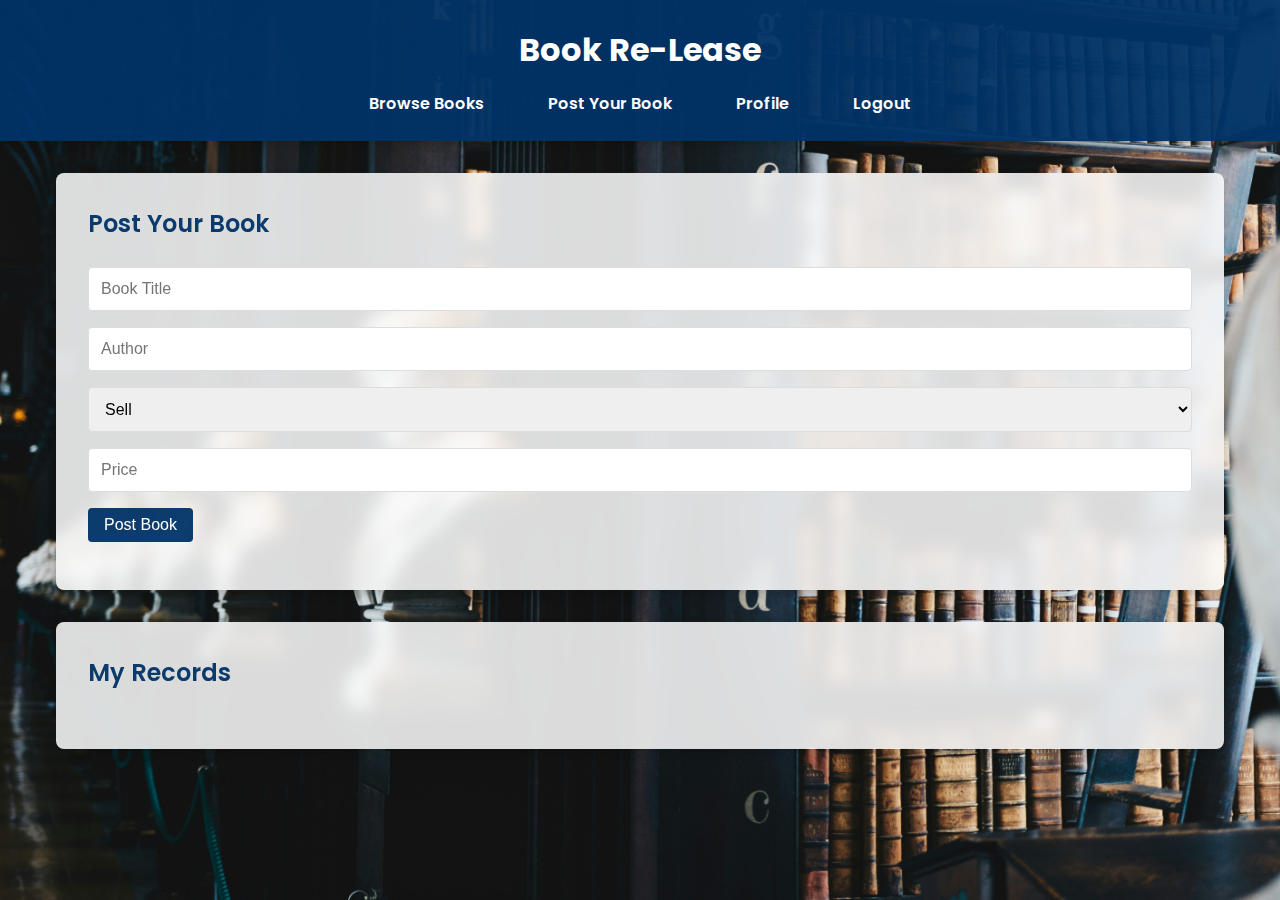
<file: index.html>
<!DOCTYPE html>
<html lang="en">
<head>
    <meta charset="UTF-8">
    <meta name="viewport" content="width=device-width, initial-scale=1.0">
    <title>Book Re-Lease</title>
    <link href="https://fonts.googleapis.com/css2?family=Poppins:wght@300;400;600&display=swap" rel="stylesheet">
    <link rel="stylesheet" href="index.css">
</head>
<body>
    <header>
        <h1>Book Re-Lease</h1>
        <nav>
            <ul class="nav-menu">
                <li><a href="browse.html">Browse Books</a></li>
                <li><a href="#post">Post Your Book</a></li>
                <li><a href="#records">Profile</a></li>
                <li><a href="#" id="logout">Logout</a></li>
            </ul>
        </nav>
    </header>
    <div class="container">
        <!-- Post Your Book Section -->
        <section id="post">
            <h2>Post Your Book</h2>
            <form id="postBookForm">
                <input type="text" id="bookTitle" placeholder="Book Title" required>
                <input type="text" id="bookAuthor" placeholder="Author" required>
                <select id="bookType">
                    <option value="sell">Sell</option>
                    <option value="rent">Rent</option>
                </select>
                <input type="number" id="bookPrice" placeholder="Price" required>
                <button class='short' type="submit">Post Book</button>
            </form>
        </section>

        <!-- My Records Section -->
        <section id="records">
            <h2>My Records</h2>
            <div id="myRecords"></div>
        </section>
    </div>

    <script>
        const apiUrl = 'http://localhost:3000';

        // Check if the user is logged in
        fetch(`${apiUrl}/check-session`, {
            credentials: 'include'
        })
        .then(response => response.json())
        .then(data => {
            if (!data.loggedIn) {
                window.location.href = 'login.html'; // Redirect to login page
            }
        })
        .catch(error => console.error('Error:', error));

        // Logout functionality
        document.getElementById('logout').addEventListener('click', function(e) {
            e.preventDefault();
            fetch(`${apiUrl}/logout`, {
                credentials: 'include'
            })
            .then(response => response.json())
            .then(data => {
                if (data.success) {
                    window.location.href = 'login.html'; // Redirect to login page
                }
            })
            .catch(error => console.error('Error:', error));
        });

        // Event listener for posting a new book
        document.getElementById('postBookForm').addEventListener('submit', function(e) {
            e.preventDefault();
            const newBook = {
                title: document.getElementById('bookTitle').value.trim(),
                author: document.getElementById('bookAuthor').value.trim(),
                type: document.getElementById('bookType').value,
                price: parseFloat(document.getElementById('bookPrice').value)
            };

            fetch(`${apiUrl}/post`, {
                method: 'POST',
                headers: {
                    'Content-Type': 'application/json'
                },
                body: JSON.stringify(newBook)
            })
            .then(response => response.json())
            .then(data => {
                alert(data.message || 'Book posted successfully');
                document.getElementById('postBookForm').reset(); // Reset form after submission
            })
            .catch(error => console.error('Error:', error));
        });

        // Function to load user records
        function loadRecords() {
            fetch(`${apiUrl}/records`, {
                credentials: 'include'
            })
            .then(response => response.json())
            .then(data => {
                displayUserRecords(data);
            })
            .catch(error => console.error('Error:', error));
        }

        // Function to display user records
        function displayUserRecords(records) {
            const recordsDiv = document.getElementById('myRecords');
            recordsDiv.innerHTML = '';  // Clear previous records
            if (records.length === 0) {
                recordsDiv.innerHTML = '<p>No records found.</p>';
            } else {
                records.forEach(record => {
                    const recordItem = document.createElement('div');
                    recordItem.className = 'book-item';
                    recordItem.innerHTML = `
                        <h3>${record.title}</h3>
                        <p>Author: ${record.author}</p>
                        <p>Type: ${record.type}</p>
                        <p>Price: $${record.price}</p>
                    `;
                    recordsDiv.appendChild(recordItem);
                });
            }
        }

        // Load records when the page loads
        window.onload = loadRecords;
    </script>
</body>
</html>
</file>
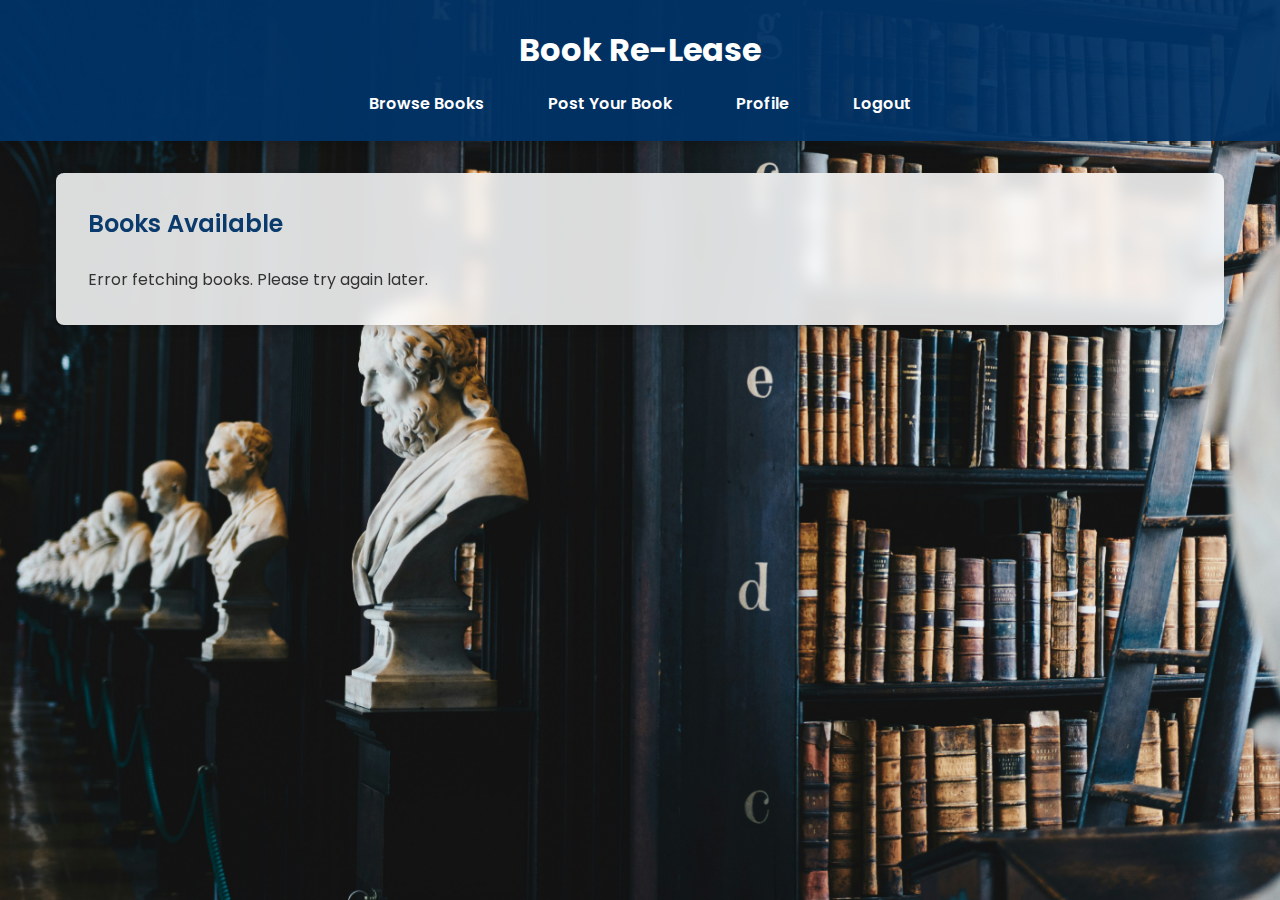
<file: browse.html>
<!DOCTYPE html>
<html lang="en">
<head>
    <meta charset="UTF-8">
    <meta name="viewport" content="width=device-width, initial-scale=1.0">
    <title>Browse Books</title>
    <link href="https://fonts.googleapis.com/css2?family=Poppins:wght@300;400;600&display=swap" rel="stylesheet">
    <link rel="stylesheet" href="index.css">
</head>
<body>
    <header>
        <h1>Book Re-Lease</h1>
        <nav>
            <ul class="nav-menu">
                <li><a href="browse.html">Browse Books</a></li>
                <li><a href="index.html#post">Post Your Book</a></li>
                <li><a href="index.html#profile">Profile</a></li>
                <li><a href="#" id="logout">Logout</a></li>
            </ul>
        </nav>
    </header>
    <div class="container">
        <!-- Books Dashboard -->
        <section id="books-dashboard">
            <h2>Books Available</h2>
            <div id="booksList"></div>
        </section>
    </div>

    <script>
        const apiUrl = 'http://localhost:3000';

        // Function to load books
        function loadBooks() {
            fetch(`${apiUrl}/search?query=`, {
                credentials: 'include'
            })
            .then(response => response.json())
            .then(data => {
                displayBooks(data);
            })
            .catch(error => {
                console.error('Error fetching books:', error);
                document.getElementById('booksList').innerHTML = '<p>Error fetching books. Please try again later.</p>';
            });
        }

        // Function to display books
        function displayBooks(books) {
            const booksDiv = document.getElementById('booksList');
            booksDiv.innerHTML = ''; // Clear previous books
            if (books.length === 0) {
                booksDiv.innerHTML = '<p>No books available.</p>';
            } else {
                books.forEach(book => {
                    const bookItem = document.createElement('div');
                    bookItem.className = 'book-item';
                    bookItem.innerHTML = `
                        <h3>${book.title}</h3>
                        <p>Author: ${book.author}</p>
                        <p>Type: ${book.type}</p>
                        <p>Price: $${book.price}</p>
                        ${book.book_image ? `<img src="${apiUrl}/uploads/${book.book_image}" alt="${book.title}" style="width:100px;height:150px;">` : ''}
                        <button class="book-btn" data-book-id="${book.id}">Book Your Book</button>
                    `;
                    booksDiv.appendChild(bookItem);
                });
            }
        }

        // Load books when the page loads
        window.onload = loadBooks;

        // Logout functionality
        document.getElementById('logout').addEventListener('click', function(e) {
            e.preventDefault();
            fetch(`${apiUrl}/logout`, {
                credentials: 'include'
            })
            .then(response => response.json())
            .then(data => {
                if (data.success) {
                    window.location.href = 'login.html'; // Redirect to login page
                }
            })
            .catch(error => console.error('Error:', error));
        });
    </script>
</body>
</html>
</file>
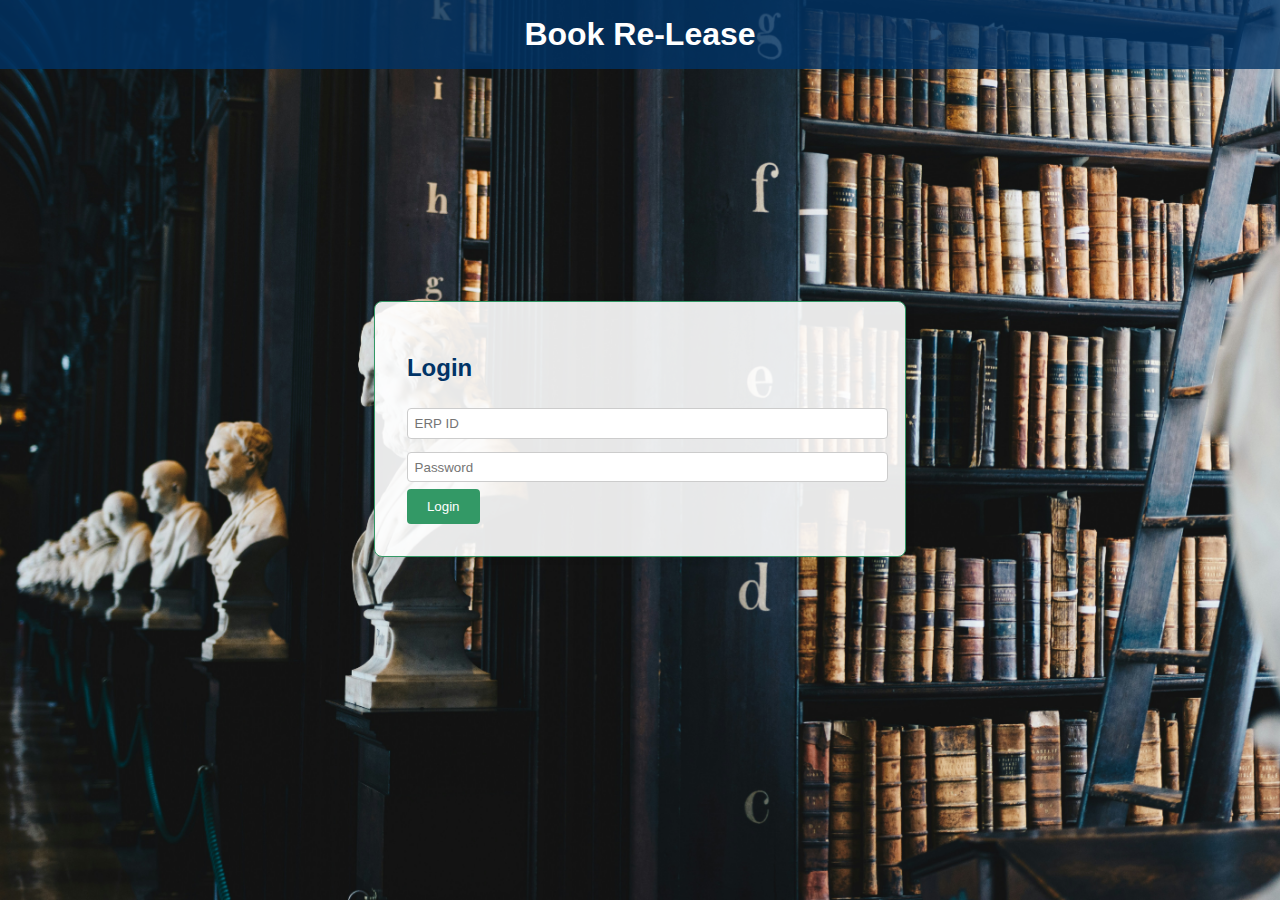
<file: login.html>
<!DOCTYPE html>
<html lang="en">
<head>
    <meta charset="UTF-8">
    <meta name="viewport" content="width=device-width, initial-scale=1.0">
    <title>Book Re-Lease - Login</title>
    <link rel="stylesheet" href="styles.css">
</head>
<body>
    <header>
        <h1>Book Re-Lease</h1>
    </header>
    <div class="container">
        <section id="login">
            <h2>Login</h2>
            <form id="loginForm">
                <input type="text" id="loginERP" placeholder="ERP ID" required>
                <input type="password" id="loginPassword" placeholder="Password" required>
                <button type="submit">Login</button>
            </form>
            
        </section>
    </div>

    <script>
        document.getElementById('loginForm').addEventListener('submit', function(e) {
            e.preventDefault();
            const erpId = document.getElementById('loginERP').value.trim();
            const password = document.getElementById('loginPassword').value.trim();

            fetch('http://localhost:3000/login', {
                method: 'POST',
                headers: {
                    'Content-Type': 'application/json'
                },
                body: JSON.stringify({ erpId, password })
            })
            .then(response => response.json())
            .then(data => {
                if (data.success) {
                    // Redirect to main page on successful login
                    sessionStorage.setItem('userId', data.userId); // Store user ID in sessionStorage
                    window.location.href = 'index.html';
                } else {
                    alert(data.message); // Show error message if login fails
                }
            })
            .catch(error => {
                console.error('Error:', error);
                alert('An error occurred. Please try again.'); // Display error message for any fetch errors
            });
        });
    </script>
</body>
</html>
</file>
<file: index.css>
/* Global Styles */
:root {
    --primary-color: rgba(0, 51, 102, 0.95); /* Bright Blue */
    --secondary-color: rgba(80, 227, 194, 0.9); /* Light Teal */
    --background-color: rgba(244, 244, 244, 0.95); /* Light Grey */
    --text-color: #333; /* Dark Charcoal */
    --border-color: #ddd; /* Light Border */
    --shadow-color: rgba(0, 0, 0, 0.15); /* Slightly Darker Shadow */
}

/* Universal Reset */
* {
    margin: 0;
    padding: 0;
    box-sizing: border-box;
}

body {
    font-family: 'Poppins', sans-serif;
    background-image: url('giammarco-boscaro-zeH-ljawHtg-unsplash.jpg');
    background-size: cover;
    background-attachment: fixed;
    color: var(--text-color);
    line-height: 1.6;
    position: relative;
    overflow-x: hidden;
}

header {
    background-color: var(--primary-color); /* Bright Blue */
    color: white;
    padding: 1.5rem 0;
    text-align: center;
    box-shadow: 0 4px 8px var(--shadow-color);
    position: relative;
    z-index: 10; /* Ensure header is above the backdrop filter */
}

header h1 {
    font-size: 2rem;
    margin-bottom: 0.5rem;
}

nav {
    margin-top: 1rem;
}

.nav-menu {
    display: flex;
    justify-content: center;
    list-style: none;
    padding: 0;
}

.nav-menu li {
    margin: 0 1rem;
}

.nav-menu a {
    color: white;
    text-decoration: none;
    font-weight: 600;
    padding: 0.5rem 1rem;
    border-radius: 4px;
    transition: background-color 0.3s ease, transform 0.3s ease;
}

.nav-menu a:hover {
    background-color: var(--secondary-color);
    transform: scale(1.05);
}

.container {
    max-width: 1200px;
    margin: 2rem auto;
    padding: 0 1rem;
    position: relative;
    z-index: 10; /* Ensure container is above the backdrop filter */
}

section {
    background-color: rgba(255, 255, 255, 0.85); /* More Transparent White Background */
    border-radius: 8px;
    padding: 2rem;
    margin-bottom: 2rem;
    box-shadow: 0 4px 8px var(--shadow-color);
    backdrop-filter: blur(8px); /* Adjust blur effect */
}

h2 {
    margin-bottom: 1.5rem;
    color: var(--primary-color); /* Bright Blue */
    font-size: 1.5rem;
    font-weight: 600;
}

input, select, button {
    width: 100%;
    padding: 0.75rem;
    margin-bottom: 1rem;
    border: 1px solid var(--border-color);
    border-radius: 4px;
    font-size: 1rem;
    transition: border-color 0.3s ease;
}

input:focus, select:focus, button:focus {
    border-color: var(--primary-color); /* Bright Blue */
    outline: none;
}

button {
    background-color: var(--primary-color); /* Bright Blue */
    color: white;
    border: none;
    cursor: pointer;
    padding: 0.75rem;
    font-size: 1rem;
    transition: background-color 0.3s ease, transform 0.3s ease;
}

button:hover {
    background-color: rgba(0, 51, 102, 1); /* Full opacity Blue */
    transform: scale(1.02);
}

button.short {
    width: auto; /* Adjust the width to be shorter */
    padding: 0.5rem 1rem; /* Adjust padding for a shorter button */
}

.book-item {
    margin-bottom: 1rem;
    padding: 1rem;
    border: 1px solid var(--border-color);
    border-radius: 8px;
    background-color: rgba(255, 255, 255, 0.85); /* More Transparent White Background */
    box-shadow: 0 4px 6px var(--shadow-color);
}

.book-item h3 {
    margin-bottom: 0.5rem;
    font-size: 1.25rem;
    color: var(--primary-color); /* Bright Blue */
}

.book-item p {
    margin: 0.25rem 0;
}
</file>
<file: styles.css>
/* styles.css */

body {
    font-family: Arial, sans-serif;
    background-image: url('giammarco-boscaro-zeH-ljawHtg-unsplash.jpg'); /* Update the path to your image */
    background-size: cover;
    background-repeat: no-repeat;
    background-attachment: fixed;
    color: #333333; /* Dark Charcoal */
    margin: 0;
    padding: 0;
}

header {
    background-color: rgba(0, 51, 102, 0.8); /* Deep Blue with transparency */
    color: #FFFFFF;
    text-align: center;
    padding: 1em 0;
}

h1 {
    margin: 0;
}

.container {
    display: flex;
    justify-content: center;
    align-items: center;
    height: 80vh;
}

#login, #signup { /* Apply the same styles for both login and signup */
    background-color: rgba(255, 255, 255, 0.9); /* White with transparency */
    border: 1px solid #339966; /* Rich Green */
    border-radius: 8px;
    padding: 2em;
    box-shadow: 0 0 10px rgba(0, 0, 0, 0.1);
}

#login h2, #signup h2 {
    color: #003366; /* Deep Blue */
}

input[type="email"],
input[type="password"],
input[type="text"],
input[type="number"],
select {
    width: 100%;
    padding: 0.5em;
    margin: 0.5em 0;
    border: 1px solid #CCCCCC;
    border-radius: 4px;
}

button[type="submit"] {
    background-color: #339966; /* Rich Green */
    color: #FFFFFF;
    border: none;
    padding: 0.75em 1.5em;
    border-radius: 4px;
    cursor: pointer;
    transition: background-color 0.3s;
}

button[type="submit"]:hover {
    background-color: #287756; /* Darker shade of Rich Green */
}

p {
    margin: 1em 0 0;
}

a {
    color: #FF6F61; /* Soft Coral, or any bright color you prefer */
    text-decoration: none;
    font-weight: bold; /* Makes the text bolder */
    transition: color 0.3s, text-shadow 0.3s; 
}

a:hover {
    color: #FF4500; /* Brighter shade or different color on hover */
    text-shadow: 0 0 5px rgba(255, 69, 0, 0.7); 
}
</file>
